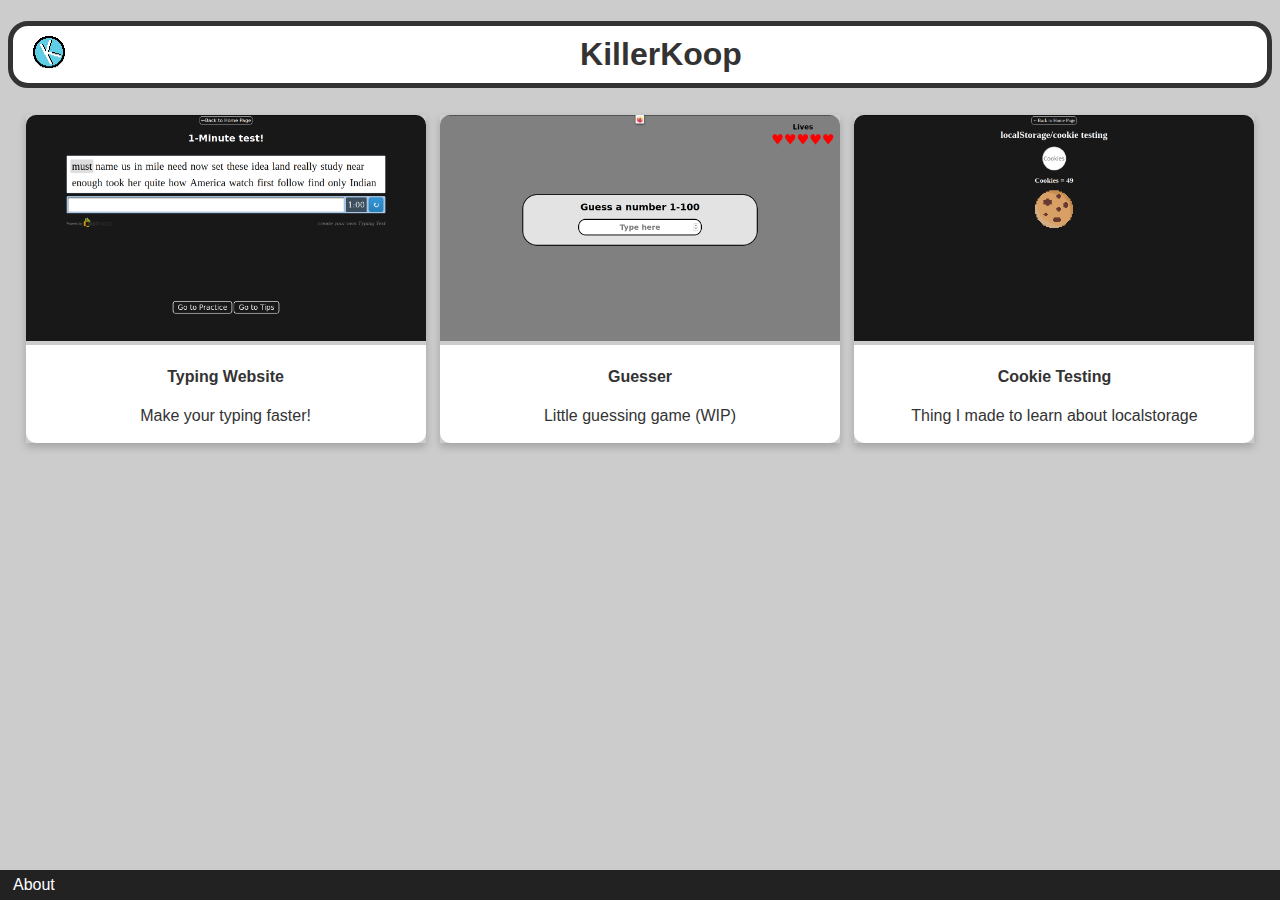
<file: index.html>
<!DOCTYPE html>
<html lang="en">
<head>
    <link rel="shortcut icon" href="home img/favicon/favicon.ico" type="image/x-icon">
    <link rel="stylesheet" href="styles.css">
    <meta charset="UTF-8">
    <meta name="viewport" content="width=device-width, initial-scale=1.0">
    <title>KillerKoop</title>
</head>
<body>
    <h1 class="header"><img src="home img/SiteLogo.png" alt=""> KillerKoop</h1>
    <nav>
        <!--Card-->
        <a href="Typing_Practice/">
            <div class="card">
                <img src="home img/TypingPhoto.png" alt="photo of typing website">
                <div class="container">
                    <h4><b>Typing Website</b></h4>
                    <p>Make your typing faster!</p>
                </div>  
            </div>
        </a>
        <!--/Card-->

        <!--Card-->
        <a href="Guesser/">
            <div class="card">
                <img src="home img/GuesserPhoto.png" alt="image of Guesser website">
                <div class="container">
                    <h4><b>Guesser</b></h4>
                    <p>Little guessing game (WIP)</p>
                </div>  
            </div>
        </a>
        <!--/Card-->

        <!--Card-->
        <a href="cookieTesting/">
            <div class="card">
                <img src="home img/CookiePhoto.png" alt="image of cookie tester website">
                <div class="container">
                    <h4><b>Cookie Testing</b></h4>
                    <p>Thing I made to learn about localstorage</p>
                </div>  
            </div>
        </a>
        <!--/Card-->
        
    </nav>
    <footer>
        <div id="aboutbanner">
            <a href="About/" id="about">About</a>
        </div>
    </footer>
</body>
</html>
</file>
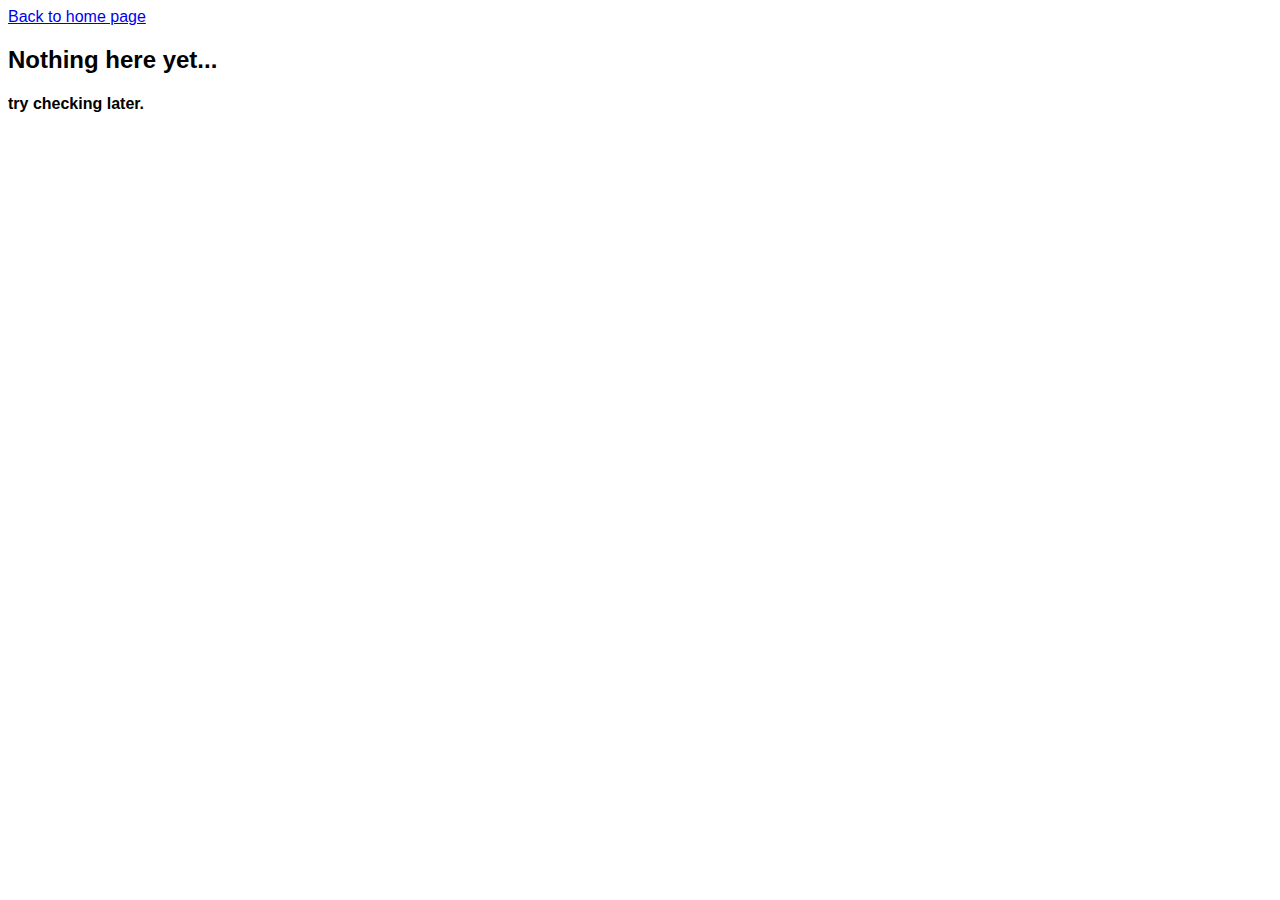
<file: About/index.html>
<!DOCTYPE html>
<html lang="en">
<head>
    <link rel="stylesheet" href="styles.css">
    <meta charset="UTF-8">
    <meta name="viewport" content="width=device-width, initial-scale=1.0">
    <title>About</title>
</head>
<body>
    <a href="../index.html">Back to home page</a>
    <h2>Nothing here yet...</h2>
    <h4>try checking later.</h4>
</body>
</html>
</file>
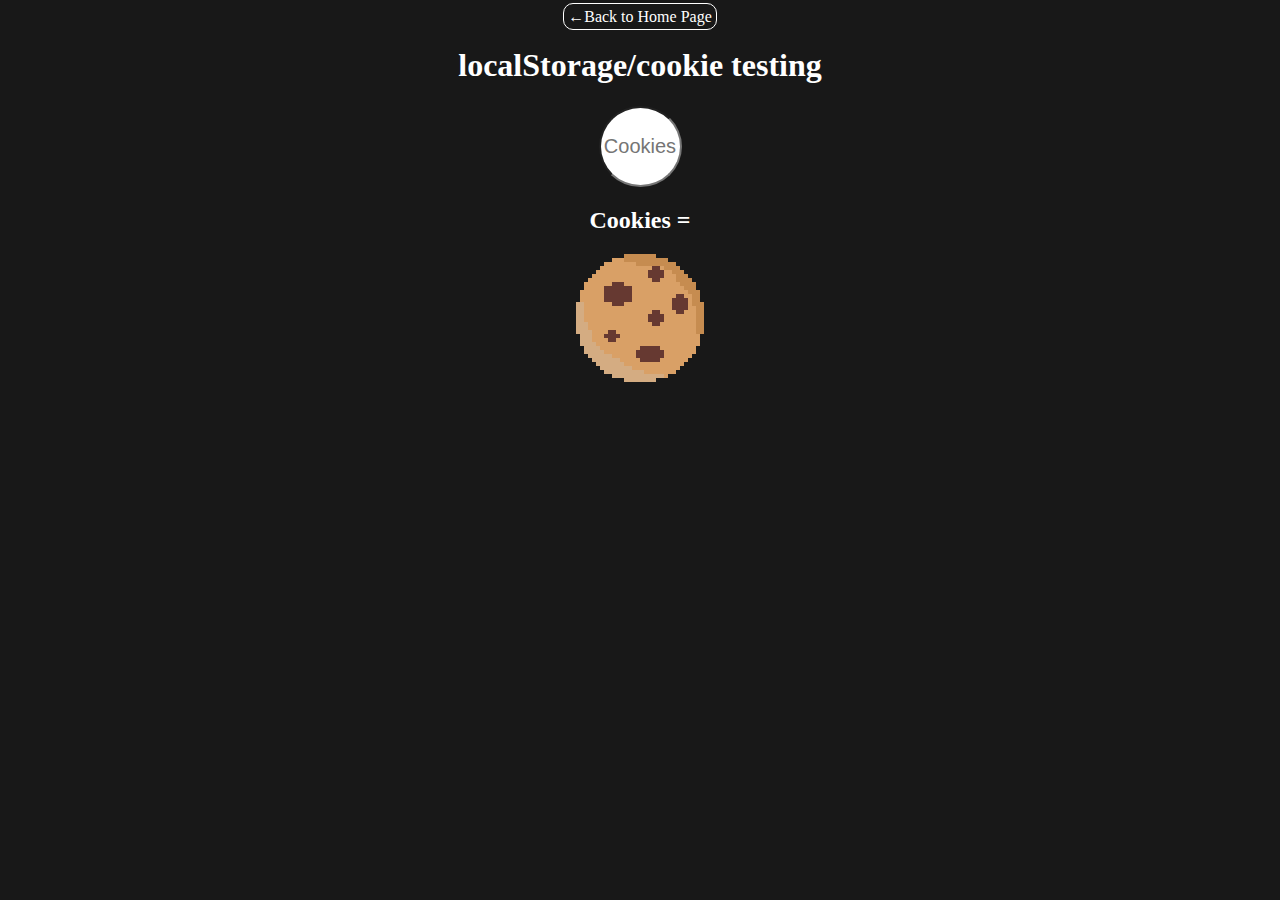
<file: cookieTesting/index.html>
<!DOCTYPE html>
<html lang="en">
<head>
    <link rel="stylesheet" href="styles.css">
    <link rel="shortcut icon" href="favicon/favicon.ico" type="image/x-icon">
    <meta charset="UTF-8">
    <meta name="viewport" content="width=device-width, initial-scale=1.0">
    <title>Cookie/localStorage Testing</title>
</head>
<body>
<a href="../index.html" style="position: relative;" id="back">&#8592;Back to Home Page</a>
<h1 style="position: inline;">localStorage/cookie testing</h1>

<input id="age" type="text" name="age">
<h2>
    <span id="output">Cookies = </span>

    <span>
        <span id="ageDisplay"></span>
    </span>
</h2>
<img src="img/cookie.png" alt="picture of cookies">


<!-- Place script at bottom of page so code runs after page has loaded  -->
<script src="script.js"></script>    
</body>
</html>
</file>
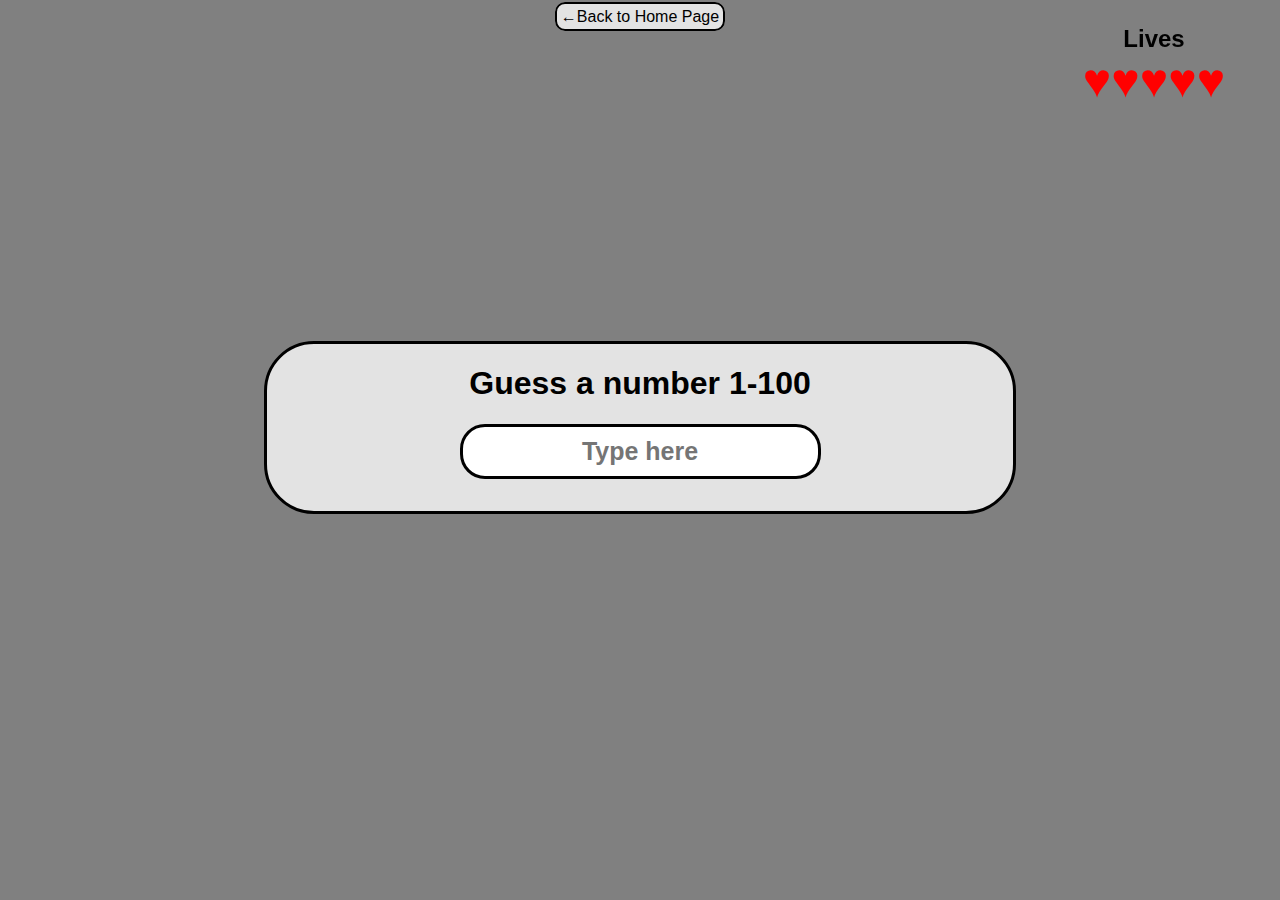
<file: Guesser/index.html>
<!DOCTYPE html>
<html lang="en">
<head>
    <link rel="shortcut icon" href="favicon/favicon.ico" type="image/x-icon">
    <meta charset="UTF-8">
    <meta name="viewport" content="width=device-width, initial-scale=1.0, user-scalable=0">
    <title>Guesser</title>
    <link rel="stylesheet" href="styles.css">
</head>
<body>
    <a href="../index.html" style="position: relative;" id="back">&#8592;Back to Home Page</a>


    <h2 id="lives">Lives<br><span id="hearts"></span></h2>

    <div class="game">
        <h1>Guess a number 1-100</h1>
        <input type="tel" maxlength="3" id="userGuess" placeholder="Type here">
        <p></p>
    </div>
    

    <script src="script.js"></script>
</body>
</html>
</file>
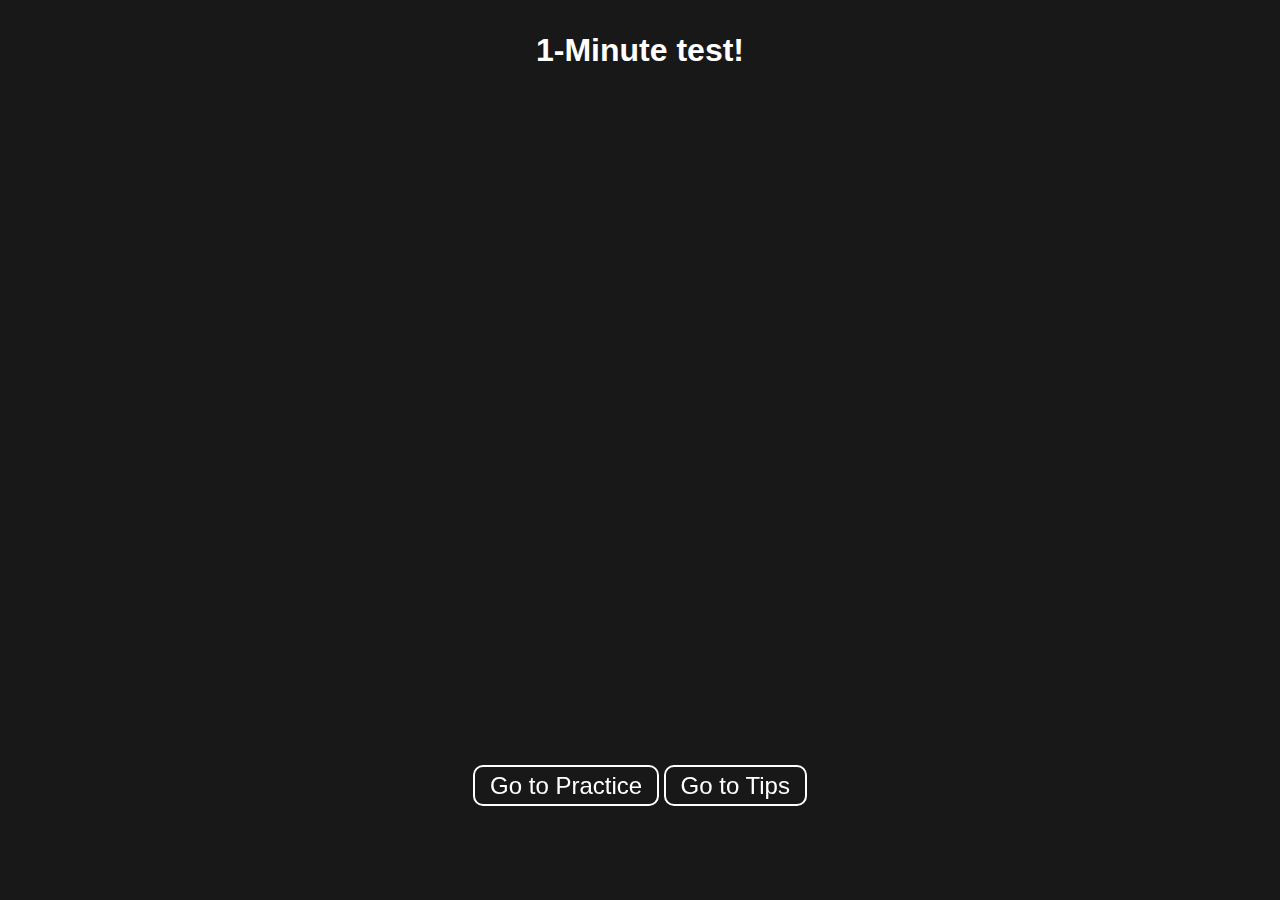
<file: Typing_Practice/index.html>
<!DOCTYPE html>
<html lang="en">
<head>
    
    <link rel="stylesheet" href="styles.css">
    <meta charset="UTF-8">
    <meta name="viewport" content="width=device-width, initial-scale=1.0">
    <title>1-Minute Test</title>
</head>
<body>

    <p class=title>1-Minute test!</p>
    <iframe class="typing-frame" id="minute" src="https://10fastfingers.com/widgets/ttembeddable/?dur=60&rand=1&words=about|above|add|after|again|air|all|almost|along|also|always|America|an|and|animal|another|answer|any|are|around|as|ask|at|away|back|be|because|been|before|began|begin|being|below|between|big|book|both|boy|but|by|call|came|can|car|carry|change|children|city|close|come|could|country|cut|day|did|different|do|does|don%27t|down|each|earth|eat|end|enough|even|every|example|eye|face|family|far|father|feet|few|find|first|follow|food|for|form|found|four|from|get|girl|give|go|good|got|great|group|grow|had|hand|hard|has|have|he|head|hear|help|her|here|high|him|his|home|house|how|idea|if|important|in|Indian|into|is|it|its|it%27s|just|keep|kind|know|land|large|last|later|learn|leave|left|let|letter|life|light|like|line|list|little|live|long|look|made|make|man|many|may|me|mean|men|might|mile|miss|more|most|mother|mountain|move|much|must|my|name|near|need|never|new|next|night|no|not|now|number|of|off|often|oil|old|on|once|one|only|open|or|other|our|out|over|own|page|paper|part|people|picture|place|plant|play|point|put|question|quick|quickly|quite|read|really|right|river|run|said|same|saw|say|school|sea|second|see|seem|sentence|set|she|should|show|side|small|so|some|something|sometimes|song|soon|sound|spell|start|state|still|stop|story|study|such|take|talk|tell|than|that|the|their|them|then|there|these|they|thing|think|this|those|thought|three|through|time|to|together|too|took|tree|try|turn|two|under|until|up|us|use|very|walk|want|was|watch|water|way|we|well|went|were|what|when|where|which|while|white|who|why|will|with|without|word|work|world|would|write|year|you|young|your" frameborder="0"></iframe>

    <nav>
        <a href="practice.html" class="my-button">Go to Practice</a>
        <a href="tips.html" class="my-button">Go to Tips</a>
    </nav>
   
</body>  
</html>
</file>
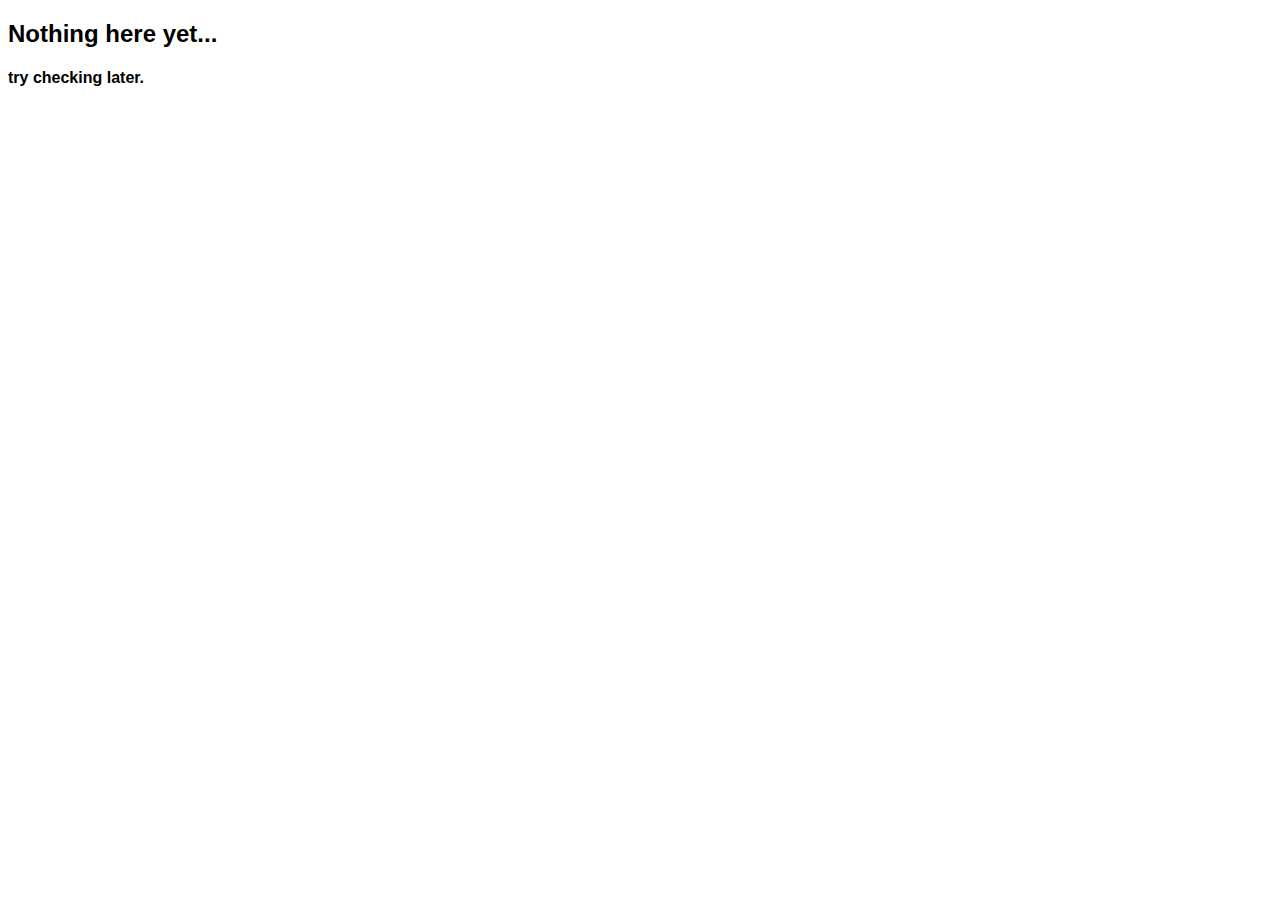
<file: About/nothing.html>
<!DOCTYPE html>
<html lang="en">
<head>
    <link rel="stylesheet" href="styles.css">
    <meta charset="UTF-8">
    <meta name="viewport" content="width=device-width, initial-scale=1.0">
    <title>About</title>
</head>
<body>
    <h2>Nothing here yet...</h2>
    <h4>try checking later.</h4>
</body>
</html>
</file>
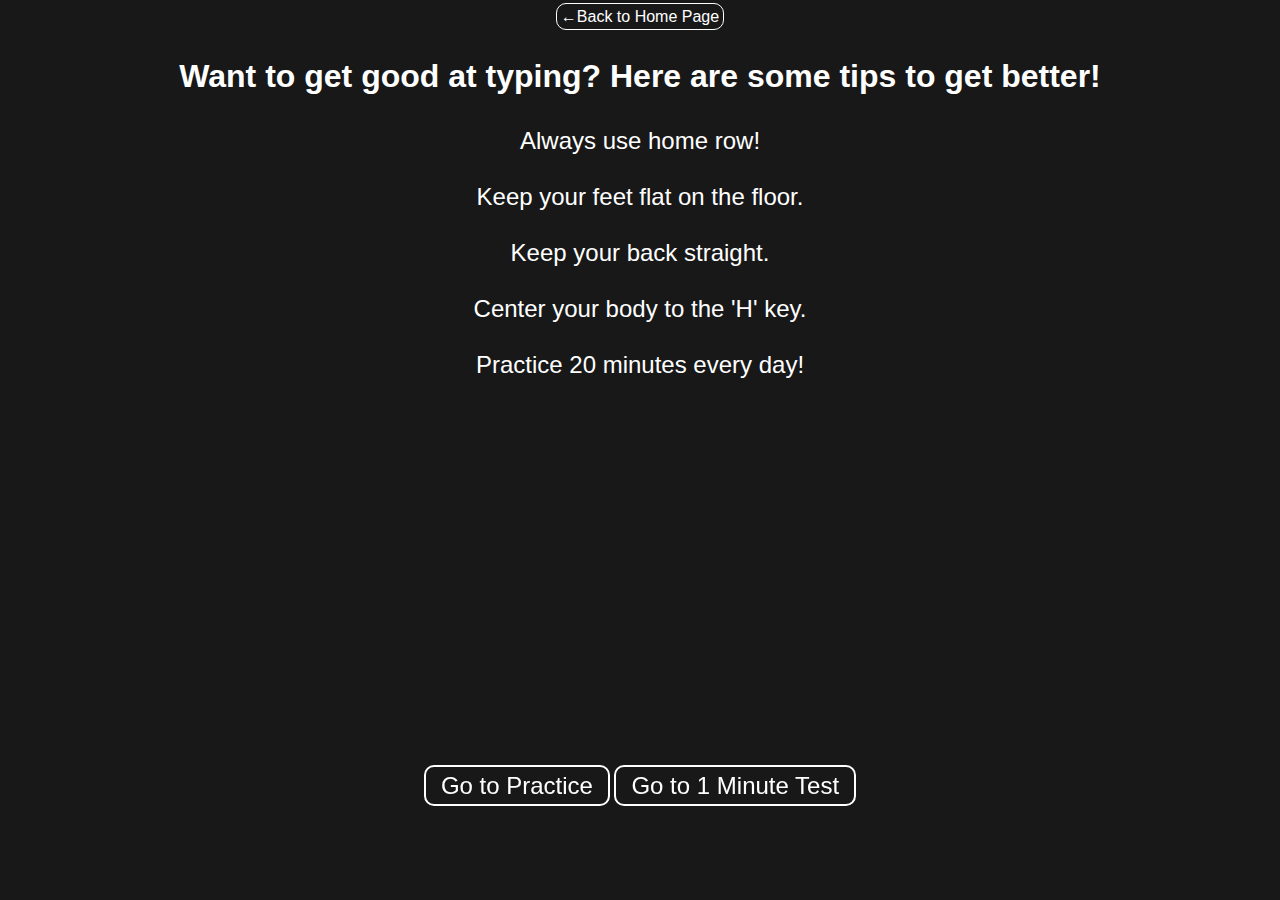
<file: Typing_Practice/tips.html>
<!DOCTYPE html>
<html lang="en">
<head>
    <link rel="stylesheet" href="styles.css">
    <meta charset="UTF-8">
    <meta name="viewport" content="width=device-width, initial-scale=1.0">
    <title>Tips</title>
</head>
<body>
    <a href="../index.html" style="position: relative;" id="back">&#8592;Back to Home Page</a>
    <p class="title">Want to get good at typing? Here are some tips to get better!</p>
    <p class="tip">Always use home row!<br><br>Keep your feet flat on the floor.<br><br>Keep your back straight.<br><br>Center your body to the 'H' key.<br><br>Practice 20 minutes every day!</p>
    <nav>
        <a href="practice.html" class="my-button">Go to Practice</a>
        <a href="index.html" class="my-button">Go to 1 Minute Test</a>
    </nav>
</body>
</html>
</file>
<file: styles.css>
* {
    font-family: sans-serif;
    text-decoration: none;
}
body {
    background-color: #cccccc
}
.card {
    position: relative;
    margin: 5px 5px 5px 5px;
    box-shadow: 0 4px 8px 0 rgba(0,0,0,0.2);
    transition: 0.4s;
    padding-right: 0PX;
    display: inline-block;
    text-align: center;
}
.card:hover {
    box-shadow: 0 8px 16px 0 rgba(0,0,0,0.2);
}
img {
    width: 400px;
    border-radius: 10px 10px 0px 0px;
}
.container {
    padding: 2px 16px;
    color: #333;
    background-color: white;
    border-radius: 0 0 10px 10px;
}
.header {
    text-align: center;
    border: 5px solid #333;
    border-radius: 20px;
    padding: 10px 10px 10px 10px;
    color: #333;
    background-color: white;
}
#about {
    color: white;
    margin-left: 10px;
    padding: 3px;
}
#about:hover {
    background-color: #444;
}

nav {
    text-align: center;
}
footer {
    position: fixed;
    padding: 6px 0px 6px 0px;
    left: 0;
    bottom: 0;
    width: 100%;
    background-color: #222;
    color: white;
}
.header img {
    width: 32px;
    height: 32px;
    float: left;
    margin-left: 10px;
}

/* Media Queries */
@media screen and (max-width: 852px) {
    .card {
        width: 100%;
        margin-left: 0px;
    }
    .card img {
        width: 100%;
    }
    footer {
        position: relative;
        margin-top: 20px;
    }
    #about {
        font-size: 1.3em;
    }
}
@media screen and (max-width: 1260px) {
    footer{
        position: relative;
        margin-top: 30px;
    }
}
</file>
<file: About/styles.css>
* {
    font-family: sans-serif;
}
</file>
<file: cookieTesting/styles.css>
body {
    text-align: center;
    font-family: 'Times New Roman';
    background-color: #181818;
    color: white;
}
#age {
    font-size: 20px;
    border-radius: 50%;
    width: 75px;
    height: 75px;
    text-align: center;
}
#back {
    color: white;
    text-decoration: none;
    border: 1px solid white;
    padding: 4px;
    border-radius: 10px;
}
#back:hover {
    background-color: grey;
}
</file>
<file: Guesser/styles.css>
* {
    font-family: sans-serif;
    text-align: center;
}
p {
    font-size: 2em;
    font-weight: bolder;
}

#lives {
    position: fixed;
    top: 5px;
    right: 1px;
    width: 250px;
    -webkit-touch-callout: none; /* iOS Safari */
    -webkit-user-select: none; /* Safari */
    -khtml-user-select: none; /* Konqueror HTML */
    -moz-user-select: none; /* Old versions of Firefox */
    -ms-user-select: none; /* Internet Explorer/Edge */
    user-select: none; /* Non-prefixed version, currently supported by Chrome, Edge, Opera and Firefox */ 
}

input:focus {
    
    outline: none;
}

input {
    padding: 10px;
    border-radius: 25px;
    font-size: 25px;
    border: 3px solid;
    font-weight: bold;
}

body {
    background-color: grey;
}

.game {
    margin-top: 35vh;
    border-style: solid;
    border-radius: 50px;
    margin-right: 20vw;
    margin-left: 20vw;
    background-color: #e3e3e3;
}
#hearts {
    color: red;
    font-size: 2em;
    transition: 1s;
}

#back {
    color: black;
    text-decoration: none;
    border: 2px solid black;
    padding: 4px;
    border-radius: 10px;
    background-color: #e3e3e3;
}
#back:hover {
    background-color: grey;
}
@media screen and (max-width: 750px) {
    input {
        font-size: 1em;
    }
    h1 {
        font-size: 1em;
    }
    p {
        font-size: 1em;
    }
    #lives {
        font-size: 1em;
    }
}
@media screen and (max-width: 500px) {
    input {
        font-size: 0.75em;
    }
}
@media screen and (max-width: 485px) {
    #lives {
        top: 50px;
        margin-right: 20vw;
        margin-left: 20vw;
    }
}
@media screen and (max-width: 375px) {
    #lives {
        margin-right: 10vw;
        margin-left: 20vw;
    }
    input {
        width: 120px;
    }
}
</file>
<file: Typing_Practice/styles.css>
* {
    font-family: sans-serif;
    text-align: center;
    text-decoration: none;
    color: white;
}

body {
    background-color: #181818;
    overflow: hidden; 
}

p {
    font-size: 2em;
    font-weight: bold;
}

.my-button {
    padding: 5px 15px;
    font-size: 1.5em;
    border: 2px solid white;
    border-radius: 10px;
    transition: 0.3s;
}
.my-button:hover {
    background-color: grey;
}

.typing-frame {
    height: 550px;
    width: 1100px;
    overflow: hidden;
}
nav {
    position: fixed;
    bottom: 100px;
    margin: auto;
    left: 0;
    right: 0;
}

#title {
    font-weight: bold;
    font-size: 2em;
    border: 10px;
}

#minute {
    text-align: center;
}
#back {
    color: white;
    text-decoration: none;
    border: 1px solid white;
    padding: 4px;
    border-radius: 10px;
    display: inline;
}
#back:hover {
    background-color: grey;
}
.tip {
    font-size: 1.5em;
    font-weight: normal;
}

/* Media Queries */
@media (max-width: 1110px) {
    .typing-frame {
        width: 690px;
    }
}

@media (max-width: 740px) {
    * {
        display: none;
    }
}
</file>
